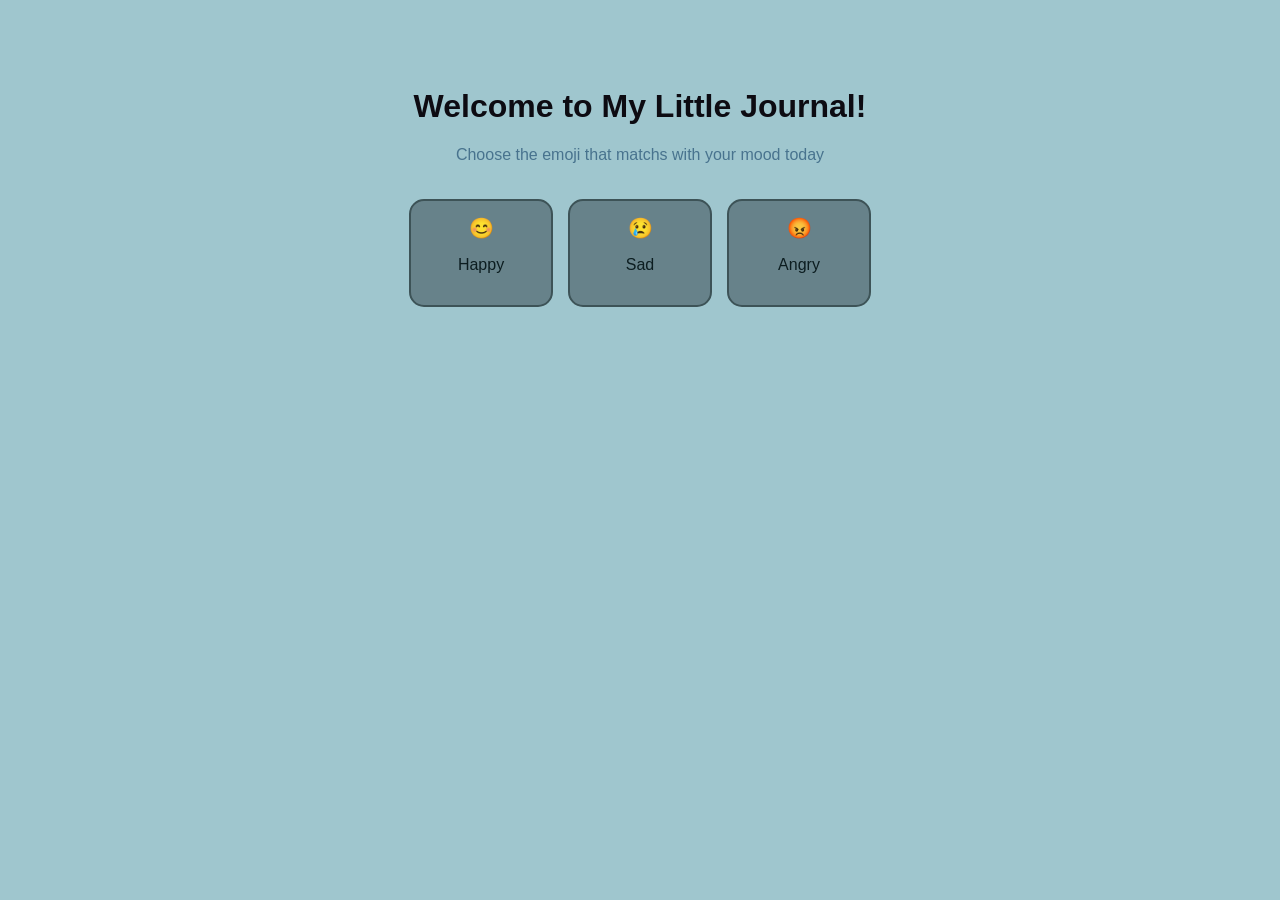
<file: index.html>
<!DOCTYPE html>
<html lang="en"> 
<head>
    <meta charset = "UTF-8">
    <meta name ="viewport" content="width=device-width, initial-scale=1.0">

    <!-- connect with css file -->
    <link rel="stylesheet" href="style.css">
    <title> Mood </title>
</head>

<body> 
    <h1 id="title">How are you feeling today?</h1>
    <p> Choose the emoji that matchs with your mood today </p>

    <div class = "moods"> 
        <!-- link to journal page and pass the mood through the url -->
        <a href = "journal.html?mood=Happy" class = " mood"> 
            <span> 😊 </span>
            <p> Happy </p>
        </a>

        <a href = "journal.html?mood=Sad" class = " mood">
            <span> 😢 </span>
            <p> Sad</p>
        </a>

        <a href = "journal.html?mood=Angry" class = " mood"> 
            <span> 😡 </span>
            <p> Angry </p>
        </a>

    </div>

    <script src="script.js"></script>
</body>

</html>
</file>
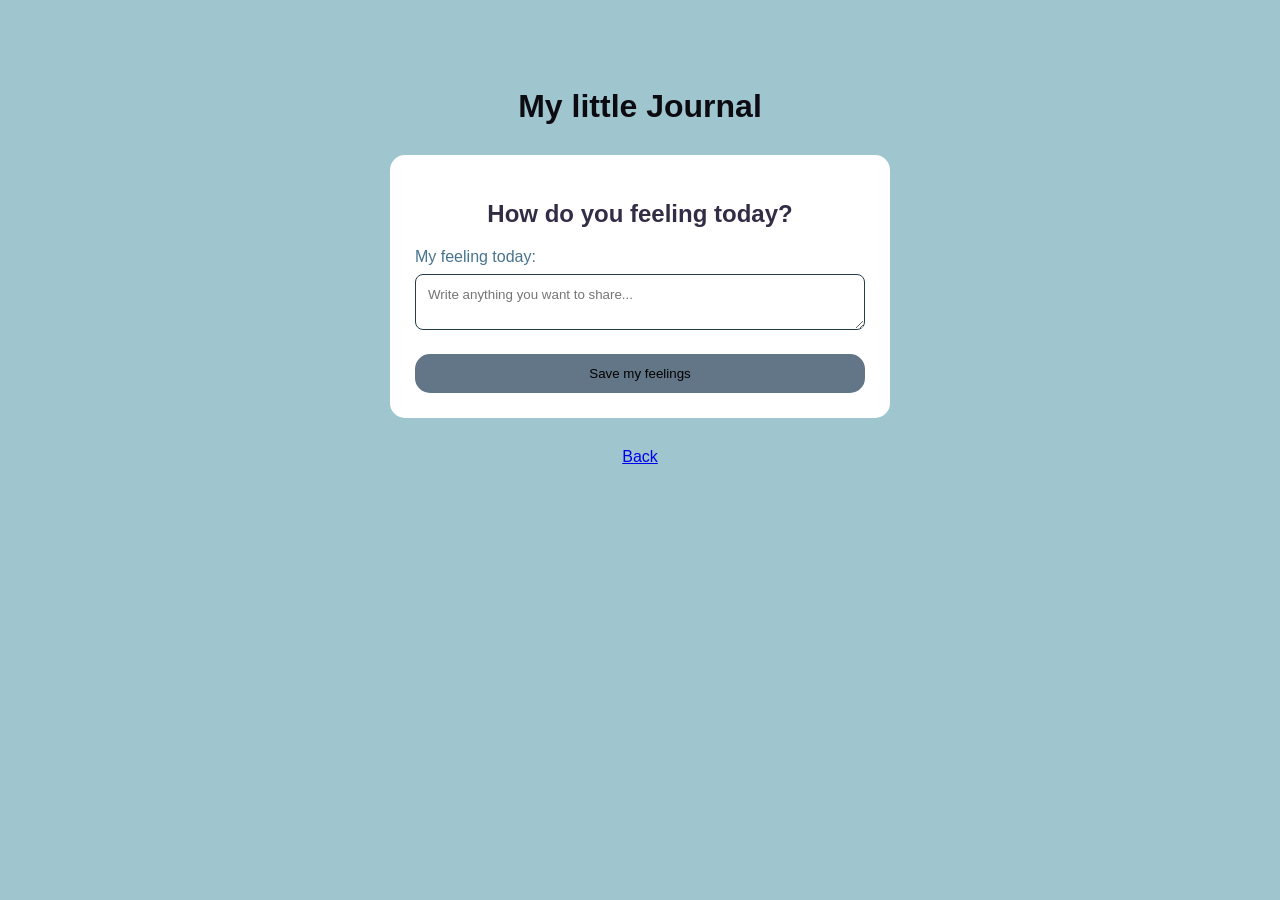
<file: journal.html>
<!DOCTYPE html>
<html lang="en"> 
<head>
    <meta charset = "UTF-8">
    <meta name ="viewport" content="width=device-width, initial-scale=1.0">
    <link rel="stylesheet" href="style.css">
    <title> Journal </title>
</head>

<body>
    <h1> My little Journal</h1>
    <h2 id="selectedMood"></h2>

    <div class = "journal"> 
        <h2> How do you feeling today?</h2>
        <form> 
            <label for = " feeling"> My feeling today:</label>
            <!-- allow user to write their feeling -->
            <textarea id="feeling" placeholder="Write anything you want to share..."></textarea>
            
            <!-- add button to submit the form  -->
            <button type = "submit"> Save my feelings </button> 
        </form>
    </div>
    <!-- add link to reutrn back to main page  -->
    <a href="index.html" class="back"> Back </a>

    <script src="script.js"></script>

</body>
</html>
</file>
<file: style.css>
body {
    font-family: Arial, sans-serif;
    background-color: #9fc6ce;
    text-align: center;
    padding: 50px;
    color: #48738e;
}

h1 {
    color: #0d0b12;
    margin-top: 30px;
}

.mood {
    background-color: rgb(103, 130, 138);
    width: 110px;
    padding: 15px;
    border: 2px solid #3d5357;
    border-radius: 15px;
    text-decoration: none;
    color: #0c1d20;
} 


.moods {
    display: flex;
    justify-content: center;
    gap: 15px;
    max-width: 500px;
    margin: 35px auto;
}


.journal {
    background-color: white;
    max-width: 450px;
    margin: 30px auto;
    padding: 25px;
    border-radius: 15px;
    text-align: left;
}

.mood span {
    font-size: 20px;
}

.journal h2 {
    color: #332c45;
    text-align: center; 
} 

label {
    display: block;
    margin-top: 18px; 
} 

input, textarea {
    width: 100%;
    box-sizing: border-box;
    padding: 12px;
    margin-top: 8px;
    border: 1px solid #263e48;
    border-radius: 8px;
    font-family: Arial, sans-serif; 
} 

button {
    width: 100%;
    margin-top: 20px;
    padding: 12px;
    border: none;
    border-radius: 15px;
    background-color: #627687;
    color: black;
    cursor: pointer;
}
</file>
